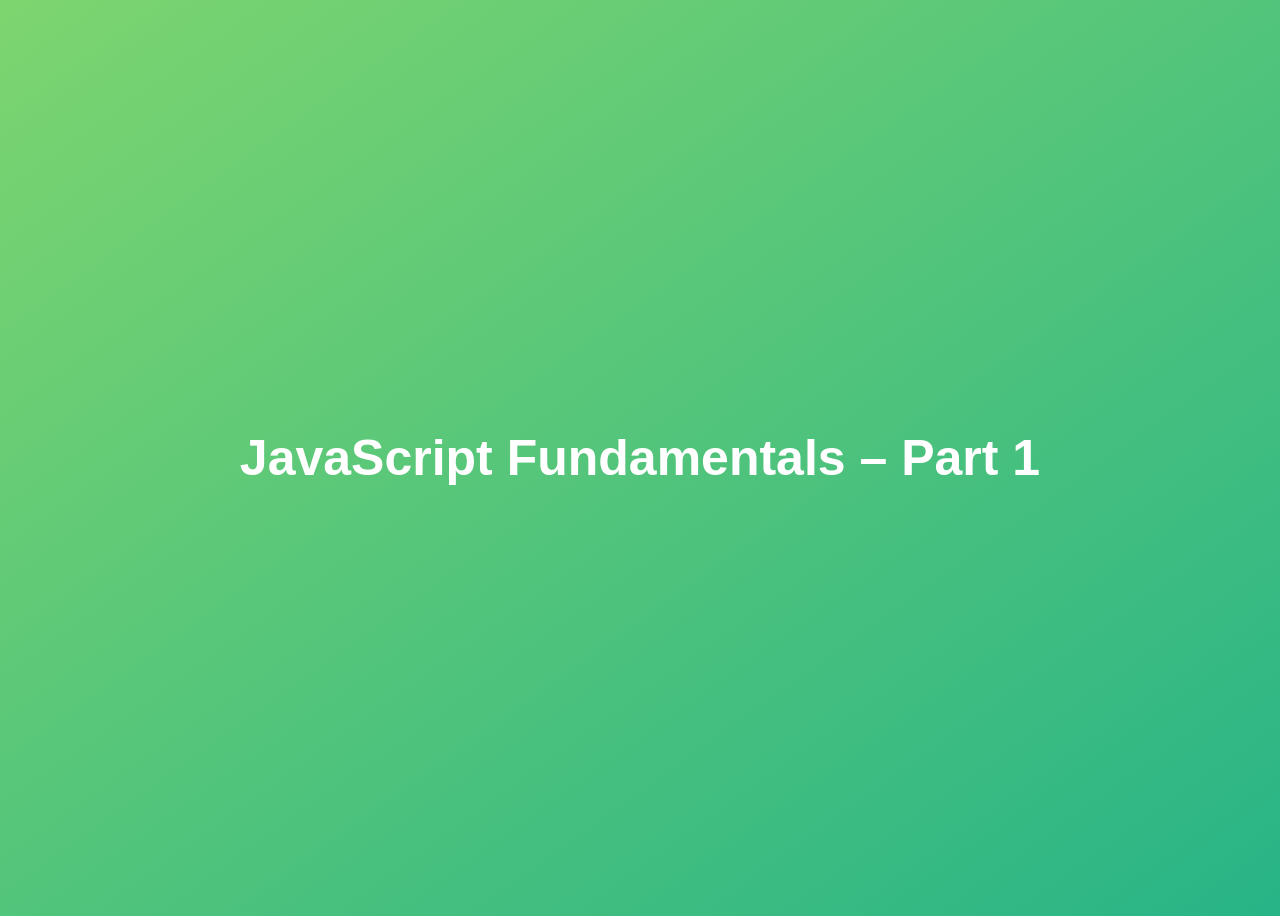
<file: 01-Fundamentals-Part-1/final/index.html>
<!DOCTYPE html>
<html lang="en">
  <head>
    <meta charset="UTF-8" />
    <meta name="viewport" content="width=device-width, initial-scale=1.0" />
    <meta http-equiv="X-UA-Compatible" content="ie=edge" />
    <title>JavaScript Fundamentals – Part 1</title>
    <style>
      body {
        height: 100vh;
        display: flex;
        align-items: center;
        background: linear-gradient(to top left, #28b487, #7dd56f);
      }
      h1 {
        font-family: sans-serif;
        font-size: 50px;
        line-height: 1.3;
        width: 100%;
        padding: 30px;
        text-align: center;
        color: white;
      }
    </style>
  </head>
  <body>
    <h1>JavaScript Fundamentals – Part 1</h1>

    <script src="script.js"></script>
  </body>
</html>
</file>
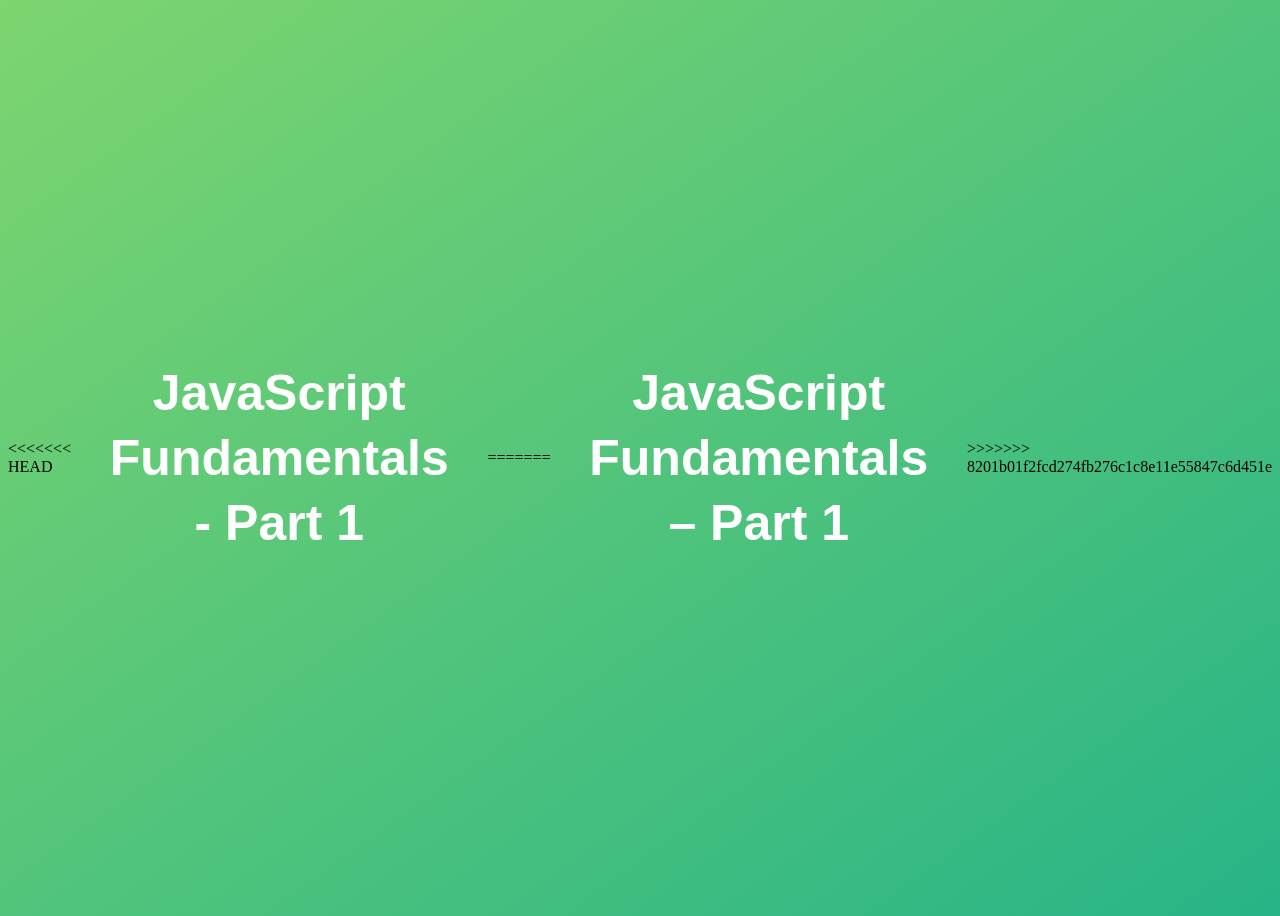
<file: 01-Fundamentals-Part-1/starter/index.html>
<!DOCTYPE html>
<html lang="en">
<<<<<<< HEAD

<head>
    <meta charset="UTF-8"/>
    <meta content="width=device-width, initial-scale=1.0" name="viewport"/>
    <meta content="ie=edge" http-equiv="X-UA-Compatible"/>
    <title>JavaScript Fundamentals - Part 1</title>
    <style>
        body {
            height: 100vh;
            display: flex;
            align-items: center;
            background: linear-gradient(to top left, #28b487, #7dd56f);
        }

        h1 {
            font-family: sans-serif;
            font-size: 50px;
            line-height: 1.3;
            width: 100%;
            padding: 30px;
            text-align: center;
            color: white;
        }

    </style>
</head>

<body>
<h1>JavaScript Fundamentals - Part 1</h1>
<script src="script.js"></script>
<script src="coding-challenge-3.js"></script>
<script src="coding-challenge-4.js"></script>
</body>

=======
  <head>
    <meta charset="UTF-8" />
    <meta name="viewport" content="width=device-width, initial-scale=1.0" />
    <meta http-equiv="X-UA-Compatible" content="ie=edge" />
    <title>JavaScript Fundamentals – Part 1</title>
    <style>
      body {
        height: 100vh;
        display: flex;
        align-items: center;
        background: linear-gradient(to top left, #28b487, #7dd56f);
      }
      h1 {
        font-family: sans-serif;
        font-size: 50px;
        line-height: 1.3;
        width: 100%;
        padding: 30px;
        text-align: center;
        color: white;
      }
    </style>
  </head>
  <body>
    <h1>JavaScript Fundamentals – Part 1</h1>
  </body>
>>>>>>> 8201b01f2fcd274fb276c1c8e11e55847c6d451e
</html>
</file>
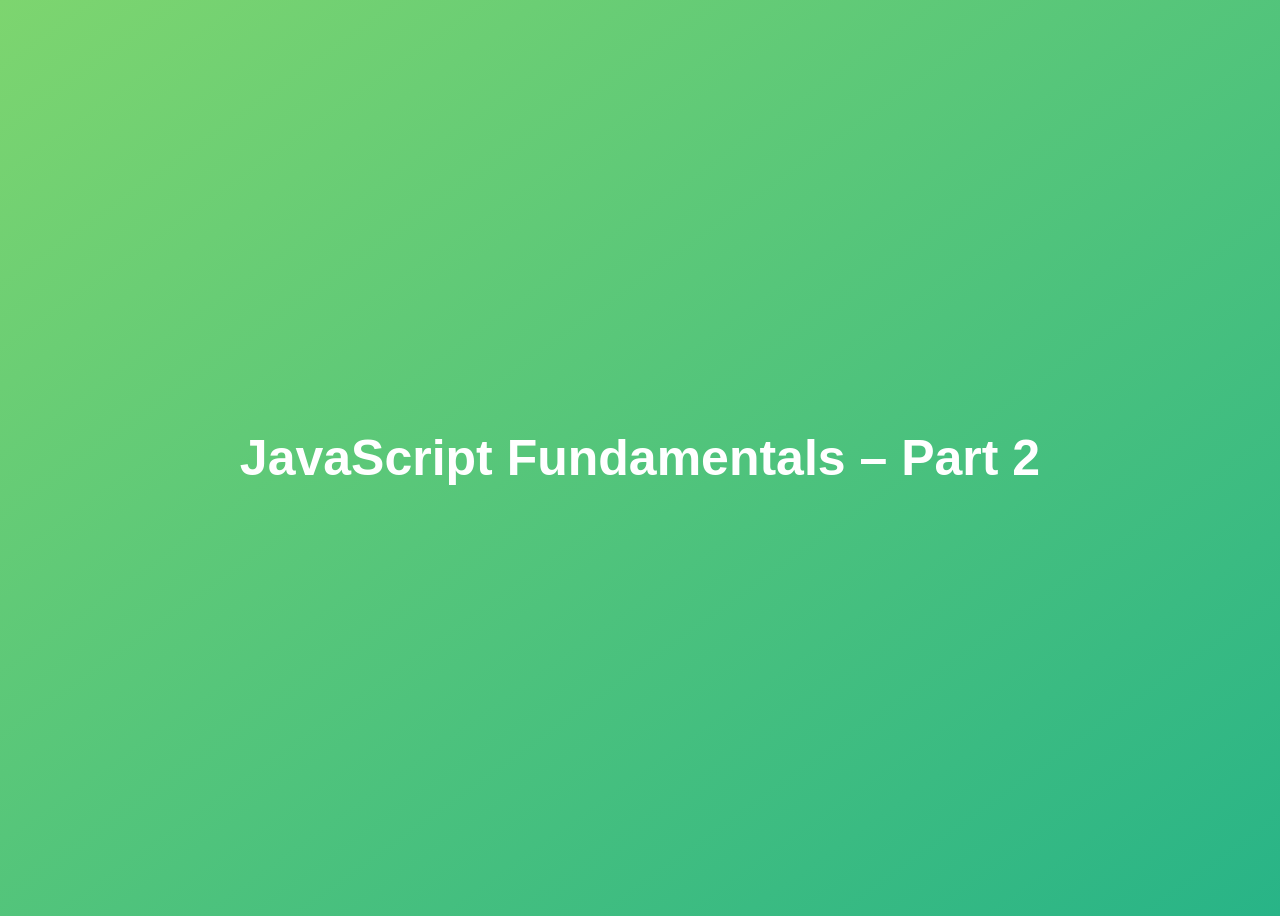
<file: 02-Fundamentals-Part-2/final/index.html>
<!DOCTYPE html>
<html lang="en">
  <head>
    <meta charset="UTF-8" />
    <meta name="viewport" content="width=device-width, initial-scale=1.0" />
    <meta http-equiv="X-UA-Compatible" content="ie=edge" />
    <title>JavaScript Fundamentals – Part 2</title>
    <style>
      body {
        height: 100vh;
        display: flex;
        align-items: center;
        background: linear-gradient(to top left, #28b487, #7dd56f);
      }
      h1 {
        font-family: sans-serif;
        font-size: 50px;
        line-height: 1.3;
        width: 100%;
        padding: 30px;
        text-align: center;
        color: white;
      }
    </style>
  </head>
  <body>
    <h1>JavaScript Fundamentals – Part 2</h1>
    <script src="script.js"></script>
  </body>
</html>
</file>
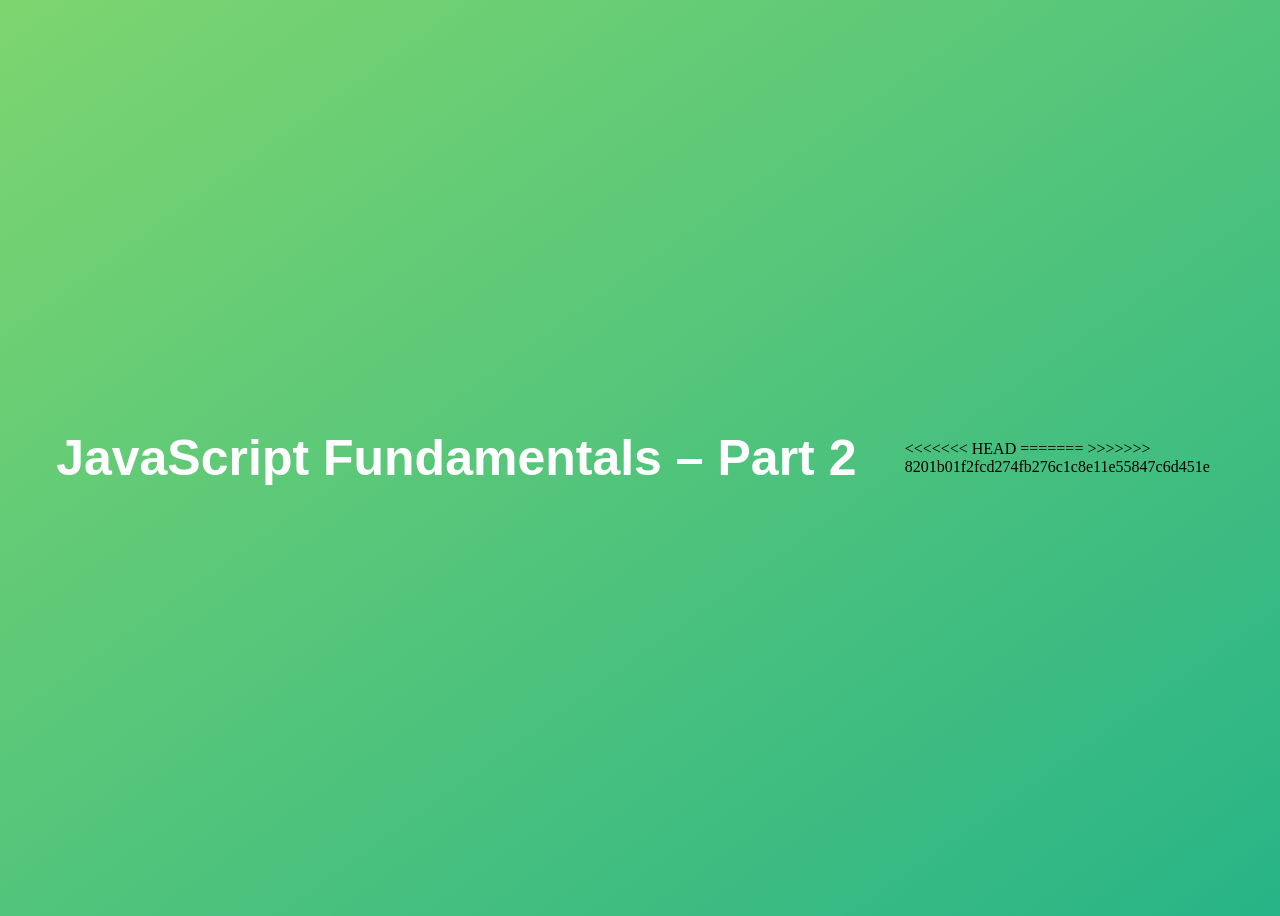
<file: 02-Fundamentals-Part-2/starter/index.html>
<!DOCTYPE html>
<html lang="en">
  <head>
    <meta charset="UTF-8" />
    <meta name="viewport" content="width=device-width, initial-scale=1.0" />
    <meta http-equiv="X-UA-Compatible" content="ie=edge" />
    <title>JavaScript Fundamentals – Part 2</title>
    <style>
      body {
        height: 100vh;
        display: flex;
        align-items: center;
        background: linear-gradient(to top left, #28b487, #7dd56f);
      }
      h1 {
        font-family: sans-serif;
        font-size: 50px;
        line-height: 1.3;
        width: 100%;
        padding: 30px;
        text-align: center;
        color: white;
      }
    </style>
  </head>
  <body>
    <h1>JavaScript Fundamentals – Part 2</h1>
    <script src="script.js"></script>
<<<<<<< HEAD
    <script src="coding-challenge-1.js"></script>
    <script src="coding-challenge-2.js"></script>
    <script src="objects.js"></script>
    <script src="coding-challenge-3.js"></script>
    <script src="for-loops.js"></script>
=======
>>>>>>> 8201b01f2fcd274fb276c1c8e11e55847c6d451e
  </body>
</html>
</file>
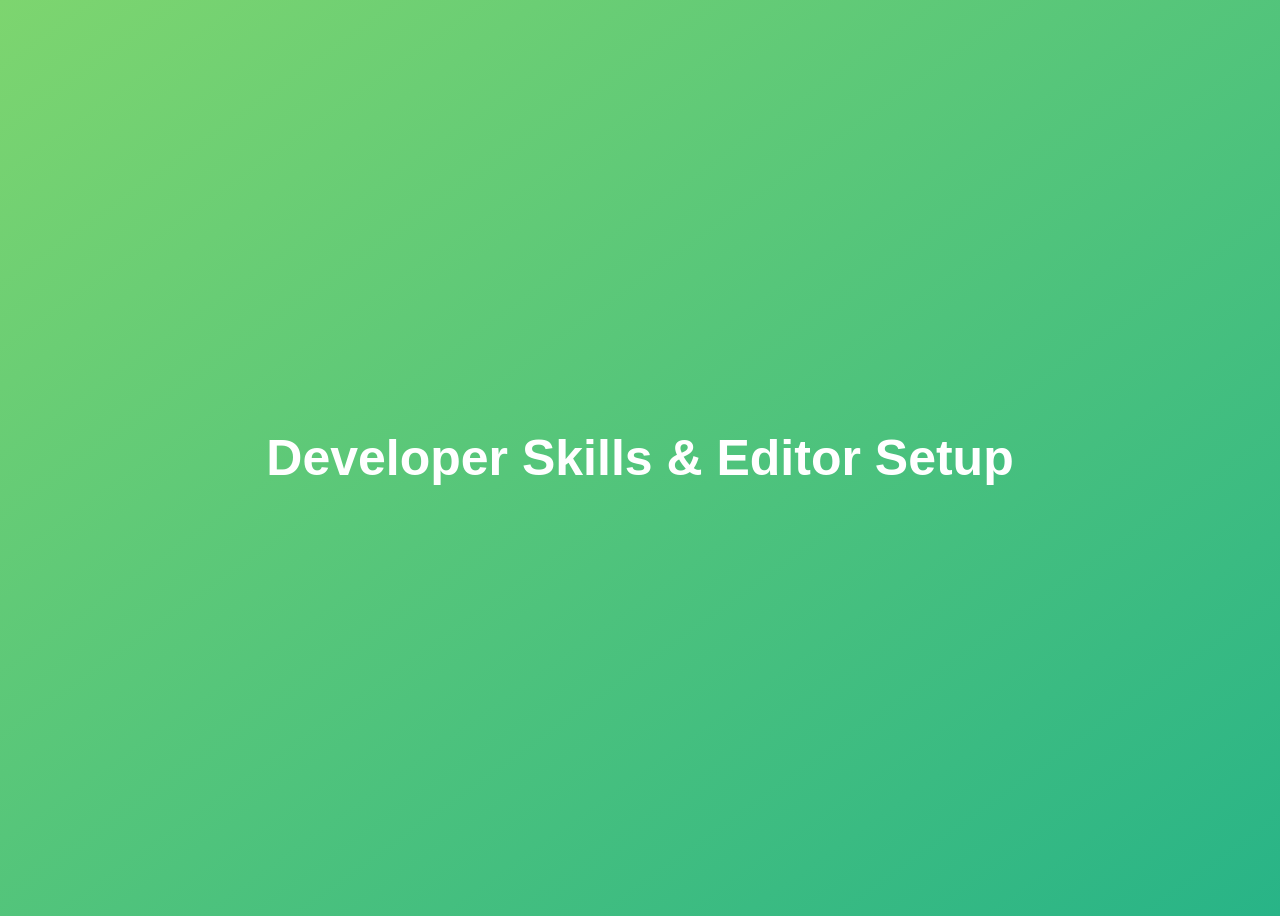
<file: 03-Developer-Skills/final/index.html>
<!DOCTYPE html>
<html lang="en">
  <head>
    <meta charset="UTF-8" />
    <meta name="viewport" content="width=device-width, initial-scale=1.0" />
    <meta http-equiv="X-UA-Compatible" content="ie=edge" />
    <title>Developer Skills & Editor Setup</title>
    <style>
      body {
        height: 100vh;
        display: flex;
        align-items: center;
        background: linear-gradient(to top left, #28b487, #7dd56f);
      }
      h1 {
        font-family: sans-serif;
        font-size: 50px;
        line-height: 1.3;
        width: 100%;
        padding: 30px;
        text-align: center;
        color: white;
      }
    </style>
  </head>
  <body>
    <h1>Developer Skills & Editor Setup</h1>
    <script src="script.js"></script>
  </body>
</html>
</file>
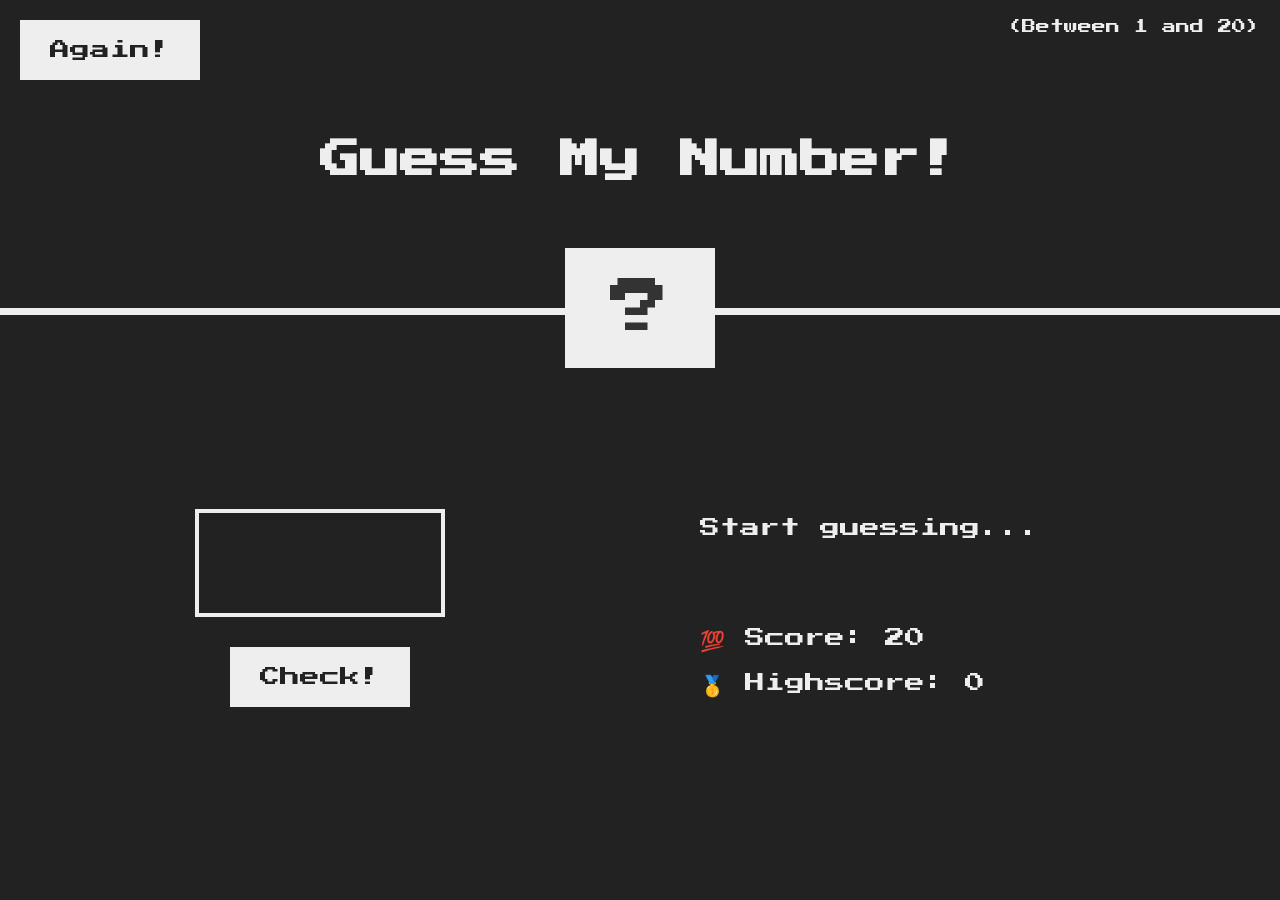
<file: 05-Guess-My-Number/final/index.html>
<!DOCTYPE html>
<html lang="en">
  <head>
    <meta charset="UTF-8" />
    <meta name="viewport" content="width=device-width, initial-scale=1.0" />
    <meta http-equiv="X-UA-Compatible" content="ie=edge" />
    <link rel="stylesheet" href="style.css" />
    <title>Guess My Number!</title>
  </head>
  <body>
    <header>
      <h1>Guess My Number!</h1>
      <p class="between">(Between 1 and 20)</p>
      <button class="btn again">Again!</button>
      <div class="number">?</div>
    </header>
    <main>
      <section class="left">
        <input type="number" class="guess" />
        <button class="btn check">Check!</button>
      </section>
      <section class="right">
        <p class="message">Start guessing...</p>
        <p class="label-score">💯 Score: <span class="score">20</span></p>
        <p class="label-highscore">
          🥇 Highscore: <span class="highscore">0</span>
        </p>
      </section>
    </main>
    <script src="script.js"></script>
  </body>
</html>
</file>
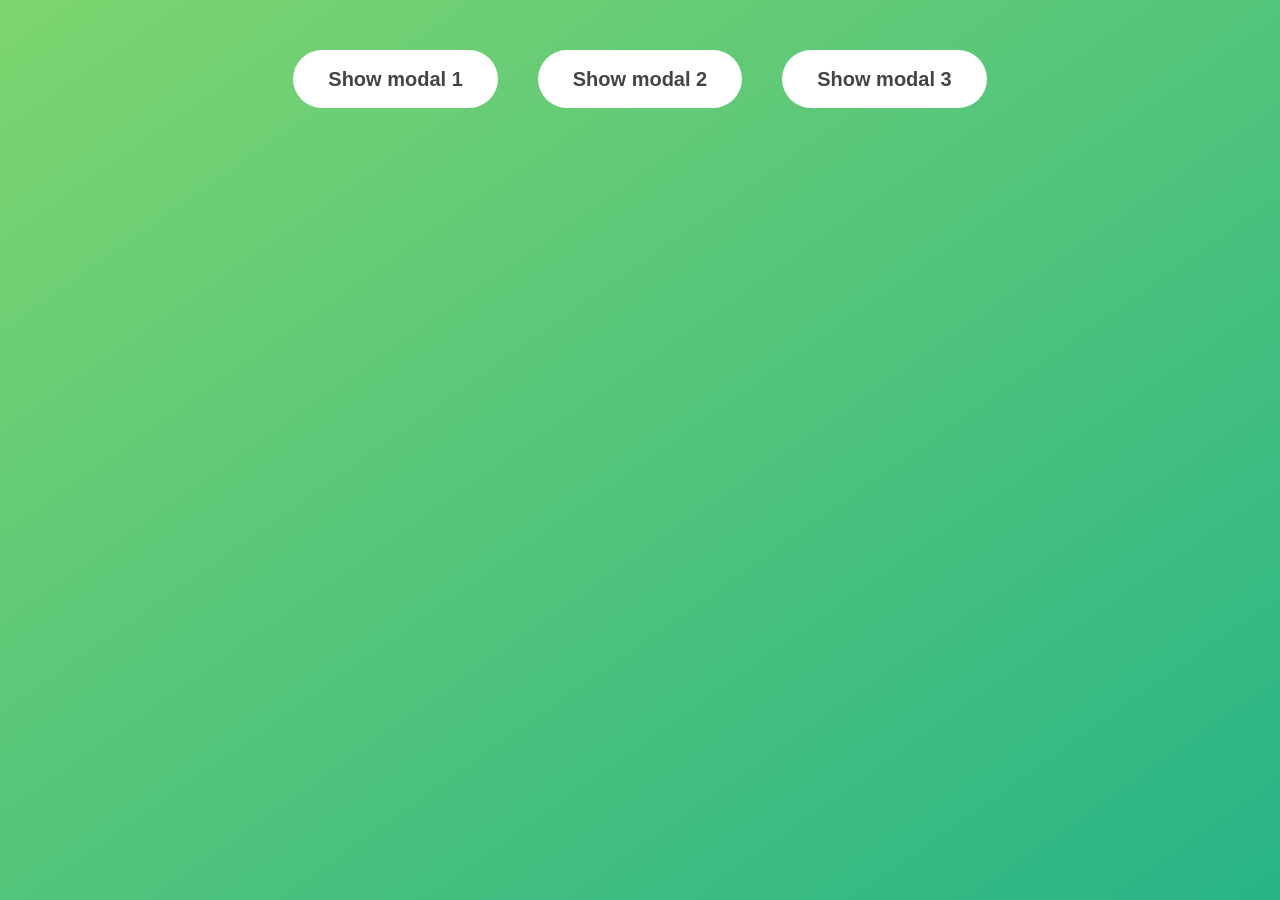
<file: 06-Modal/final/index.html>
<!DOCTYPE html>
<html lang="en">
  <head>
    <meta charset="UTF-8" />
    <meta name="viewport" content="width=device-width, initial-scale=1.0" />
    <meta http-equiv="X-UA-Compatible" content="ie=edge" />
    <link rel="stylesheet" href="style.css" />
    <title>Modal window</title>
  </head>
  <body>
    <button class="show-modal">Show modal 1</button>
    <button class="show-modal">Show modal 2</button>
    <button class="show-modal">Show modal 3</button>

    <div class="modal hidden">
      <button class="close-modal">&times;</button>
      <h1>I'm a modal window 😍</h1>
      <p>
        Lorem ipsum dolor sit amet, consectetur adipisicing elit, sed do eiusmod
        tempor incididunt ut labore et dolore magna aliqua. Ut enim ad minim
        veniam, quis nostrud exercitation ullamco laboris nisi ut aliquip ex ea
        commodo consequat. Duis aute irure dolor in reprehenderit in voluptate
        velit esse cillum dolore eu fugiat nulla pariatur. Excepteur sint
        occaecat cupidatat non proident, sunt in culpa qui officia deserunt
        mollit anim id est laborum.
      </p>
    </div>
    <div class="overlay hidden"></div>

    <script src="script.js"></script>
  </body>
</html>
</file>
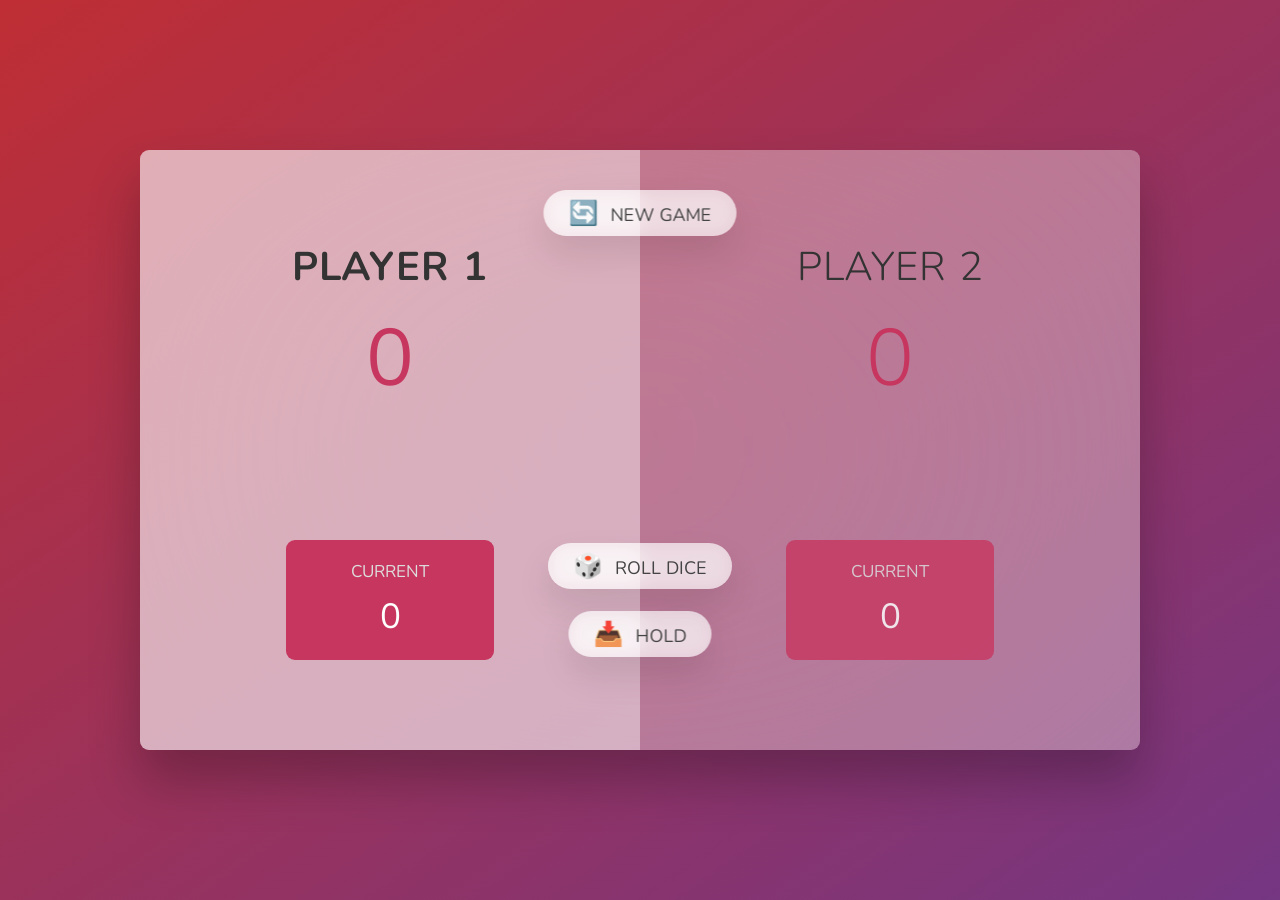
<file: 07-Pig-Game/final/index.html>
<!DOCTYPE html>
<html lang="en">
  <head>
    <meta charset="UTF-8" />
    <meta name="viewport" content="width=device-width, initial-scale=1.0" />
    <meta http-equiv="X-UA-Compatible" content="ie=edge" />
    <link rel="stylesheet" href="style.css" />
    <title>Pig Game</title>
  </head>
  <body>
    <main>
      <section class="player player--0 player--active">
        <h2 class="name" id="name--0">Player 1</h2>
        <p class="score" id="score--0">43</p>
        <div class="current">
          <p class="current-label">Current</p>
          <p class="current-score" id="current--0">0</p>
        </div>
      </section>
      <section class="player player--1">
        <h2 class="name" id="name--1">Player 2</h2>
        <p class="score" id="score--1">24</p>
        <div class="current">
          <p class="current-label">Current</p>
          <p class="current-score" id="current--1">0</p>
        </div>
      </section>

      <img src="dice-5.png" alt="Playing dice" class="dice" />
      <button class="btn btn--new">🔄 New game</button>
      <button class="btn btn--roll">🎲 Roll dice</button>
      <button class="btn btn--hold">📥 Hold</button>
    </main>
    <script src="script.js"></script>
  </body>
</html>
</file>
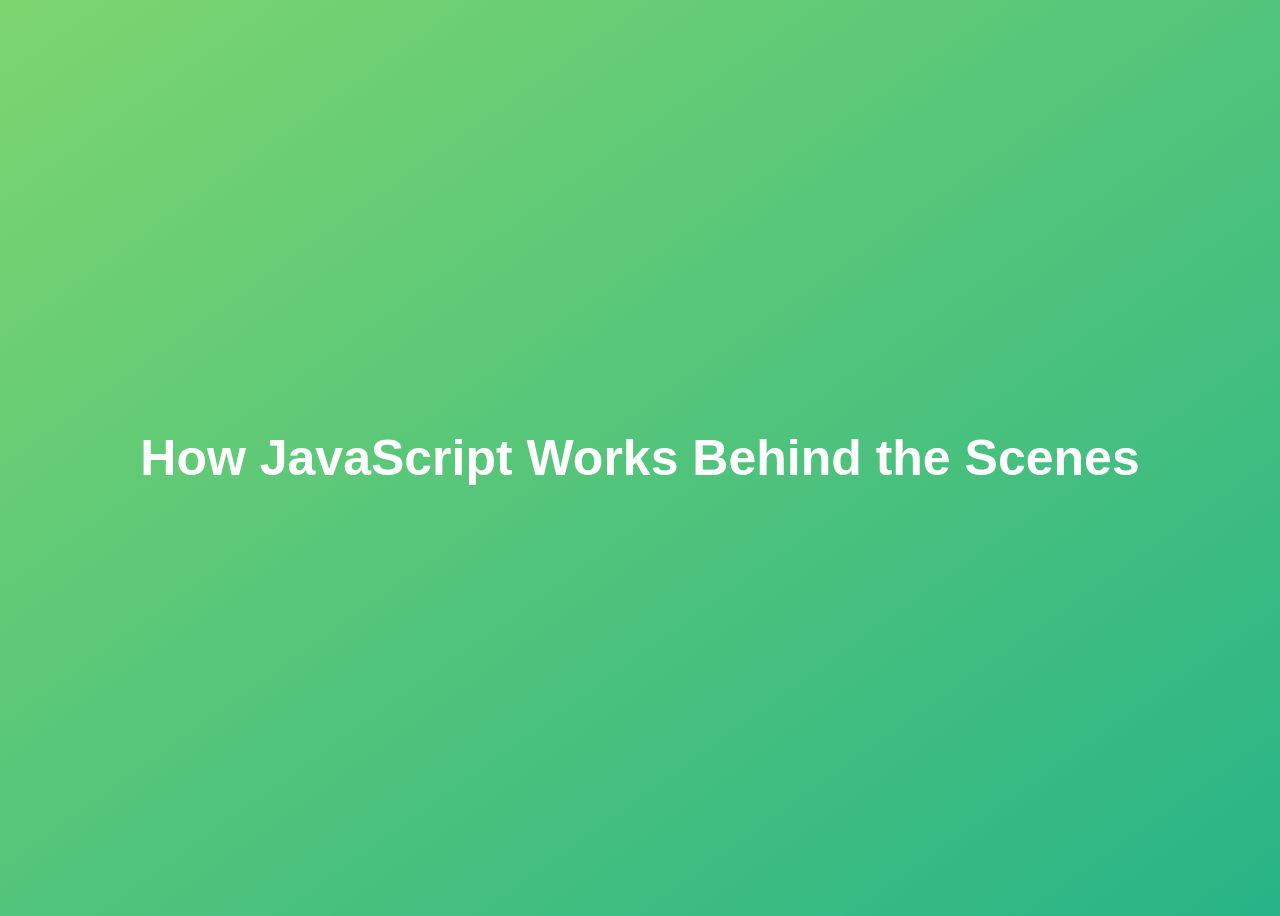
<file: 08-Behind-the-Scenes/final/index.html>
<!DOCTYPE html>
<html lang="en">
  <head>
    <meta charset="UTF-8" />
    <meta name="viewport" content="width=device-width, initial-scale=1.0" />
    <meta http-equiv="X-UA-Compatible" content="ie=edge" />
    <title>How JavaScript Works Behind the Scenes</title>
    <style>
      body {
        height: 100vh;
        display: flex;
        align-items: center;
        background: linear-gradient(to top left, #28b487, #7dd56f);
      }
      h1 {
        font-family: sans-serif;
        font-size: 50px;
        line-height: 1.3;
        width: 100%;
        padding: 30px;
        text-align: center;
        color: white;
      }
    </style>
  </head>
  <body>
    <h1>How JavaScript Works Behind the Scenes</h1>
    <script src="script.js"></script>
  </body>
</html>
</file>
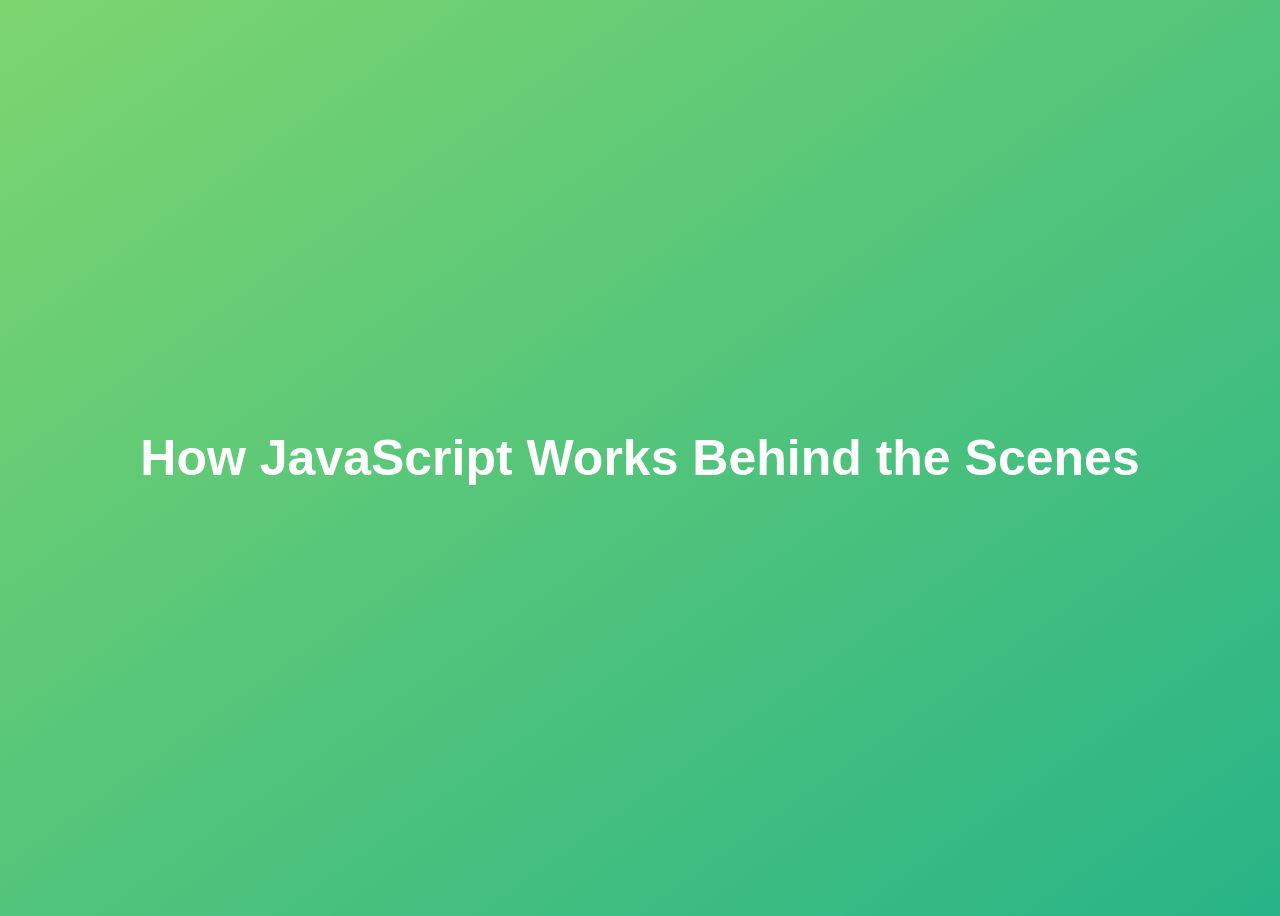
<file: 08-Behind-the-Scenes/starter/index.html>
<!DOCTYPE html>
<html lang="en">
  <head>
    <meta charset="UTF-8" />
    <meta name="viewport" content="width=device-width, initial-scale=1.0" />
    <meta http-equiv="X-UA-Compatible" content="ie=edge" />
    <title>How JavaScript Works Behind the Scenes</title>
    <style>
      body {
        height: 100vh;
        display: flex;
        align-items: center;
        background: linear-gradient(to top left, #28b487, #7dd56f);
      }
      h1 {
        font-family: sans-serif;
        font-size: 50px;
        line-height: 1.3;
        width: 100%;
        padding: 30px;
        text-align: center;
        color: white;
      }
    </style>
  </head>
  <body>
    <h1>How JavaScript Works Behind the Scenes</h1>
    <script src="script.js"></script>
    <script src="this-keyword.js"></script>
    <script src="primitives-vs-objects.js"></script>
  </body>
</html>
</file>
<file: 05-Guess-My-Number/final/style.css>
@import url('https://fonts.googleapis.com/css?family=Press+Start+2P&display=swap');

* {
  margin: 0;
  padding: 0;
  box-sizing: inherit;
}

html {
  font-size: 62.5%;
  box-sizing: border-box;
}

body {
  font-family: 'Press Start 2P', sans-serif;
  color: #eee;
  background-color: #222;
  /* background-color: #60b347; */
}

/* LAYOUT */
header {
  position: relative;
  height: 35vh;
  border-bottom: 7px solid #eee;
}

main {
  height: 65vh;
  color: #eee;
  display: flex;
  align-items: center;
  justify-content: space-around;
}

.left {
  width: 52rem;
  display: flex;
  flex-direction: column;
  align-items: center;
}

.right {
  width: 52rem;
  font-size: 2rem;
}

/* ELEMENTS STYLE */
h1 {
  font-size: 4rem;
  text-align: center;
  position: absolute;
  width: 100%;
  top: 52%;
  left: 50%;
  transform: translate(-50%, -50%);
}

.number {
  background: #eee;
  color: #333;
  font-size: 6rem;
  width: 15rem;
  padding: 3rem 0rem;
  text-align: center;
  position: absolute;
  bottom: 0;
  left: 50%;
  transform: translate(-50%, 50%);
}

.between {
  font-size: 1.4rem;
  position: absolute;
  top: 2rem;
  right: 2rem;
}

.again {
  position: absolute;
  top: 2rem;
  left: 2rem;
}

.guess {
  background: none;
  border: 4px solid #eee;
  font-family: inherit;
  color: inherit;
  font-size: 5rem;
  padding: 2.5rem;
  width: 25rem;
  text-align: center;
  display: block;
  margin-bottom: 3rem;
}

.btn {
  border: none;
  background-color: #eee;
  color: #222;
  font-size: 2rem;
  font-family: inherit;
  padding: 2rem 3rem;
  cursor: pointer;
}

.btn:hover {
  background-color: #ccc;
}

.message {
  margin-bottom: 8rem;
  height: 3rem;
}

.label-score {
  margin-bottom: 2rem;
}
</file>
<file: 06-Modal/final/style.css>
* {
  margin: 0;
  padding: 0;
  box-sizing: inherit;
}

html {
  font-size: 62.5%;
  box-sizing: border-box;
}

body {
  font-family: sans-serif;
  color: #333;
  line-height: 1.5;
  height: 100vh;
  position: relative;
  display: flex;
  align-items: flex-start;
  justify-content: center;
  background: linear-gradient(to top left, #28b487, #7dd56f);
}

.show-modal {
  font-size: 2rem;
  font-weight: 600;
  padding: 1.75rem 3.5rem;
  margin: 5rem 2rem;
  border: none;
  background-color: #fff;
  color: #444;
  border-radius: 10rem;
  cursor: pointer;
}

.close-modal {
  position: absolute;
  top: 1.2rem;
  right: 2rem;
  font-size: 5rem;
  color: #333;
  cursor: pointer;
  border: none;
  background: none;
}

h1 {
  font-size: 2.5rem;
  margin-bottom: 2rem;
}

p {
  font-size: 1.8rem;
}

/* -------------------------- */
/* CLASSES TO MAKE MODAL WORK */
.hidden {
  display: none;
}

.modal {
  position: absolute;
  top: 50%;
  left: 50%;
  transform: translate(-50%, -50%);
  width: 70%;

  background-color: white;
  padding: 6rem;
  border-radius: 5px;
  box-shadow: 0 3rem 5rem rgba(0, 0, 0, 0.3);
  z-index: 10;
}

.overlay {
  position: absolute;
  top: 0;
  left: 0;
  width: 100%;
  height: 100%;
  background-color: rgba(0, 0, 0, 0.6);
  backdrop-filter: blur(3px);
  z-index: 5;
}
</file>
<file: 07-Pig-Game/final/style.css>
@import url('https://fonts.googleapis.com/css2?family=Nunito&display=swap');

* {
  margin: 0;
  padding: 0;
  box-sizing: inherit;
}

html {
  font-size: 62.5%;
  box-sizing: border-box;
}

body {
  font-family: 'Nunito', sans-serif;
  font-weight: 400;
  height: 100vh;
  color: #333;
  background-image: linear-gradient(to top left, #753682 0%, #bf2e34 100%);
  display: flex;
  align-items: center;
  justify-content: center;
}

/* LAYOUT */
main {
  position: relative;
  width: 100rem;
  height: 60rem;
  background-color: rgba(255, 255, 255, 0.35);
  backdrop-filter: blur(200px);
  filter: blur();
  box-shadow: 0 3rem 5rem rgba(0, 0, 0, 0.25);
  border-radius: 9px;
  overflow: hidden;
  display: flex;
}

.player {
  flex: 50%;
  padding: 9rem;
  display: flex;
  flex-direction: column;
  align-items: center;
  transition: all 0.75s;
}

/* ELEMENTS */
.name {
  position: relative;
  font-size: 4rem;
  text-transform: uppercase;
  letter-spacing: 1px;
  word-spacing: 2px;
  font-weight: 300;
  margin-bottom: 1rem;
}

.score {
  font-size: 8rem;
  font-weight: 300;
  color: #c7365f;
  margin-bottom: auto;
}

.player--active {
  background-color: rgba(255, 255, 255, 0.4);
}
.player--active .name {
  font-weight: 700;
}
.player--active .score {
  font-weight: 400;
}

.player--active .current {
  opacity: 1;
}

.current {
  background-color: #c7365f;
  opacity: 0.8;
  border-radius: 9px;
  color: #fff;
  width: 65%;
  padding: 2rem;
  text-align: center;
  transition: all 0.75s;
}

.current-label {
  text-transform: uppercase;
  margin-bottom: 1rem;
  font-size: 1.7rem;
  color: #ddd;
}

.current-score {
  font-size: 3.5rem;
}

/* ABSOLUTE POSITIONED ELEMENTS */
.btn {
  position: absolute;
  left: 50%;
  transform: translateX(-50%);
  color: #444;
  background: none;
  border: none;
  font-family: inherit;
  font-size: 1.8rem;
  text-transform: uppercase;
  cursor: pointer;
  font-weight: 400;
  transition: all 0.2s;

  background-color: white;
  background-color: rgba(255, 255, 255, 0.6);
  backdrop-filter: blur(10px);

  padding: 0.7rem 2.5rem;
  border-radius: 50rem;
  box-shadow: 0 1.75rem 3.5rem rgba(0, 0, 0, 0.1);
}

.btn::first-letter {
  font-size: 2.4rem;
  display: inline-block;
  margin-right: 0.7rem;
}

.btn--new {
  top: 4rem;
}
.btn--roll {
  top: 39.3rem;
}
.btn--hold {
  top: 46.1rem;
}

.btn:active {
  transform: translate(-50%, 3px);
  box-shadow: 0 1rem 2rem rgba(0, 0, 0, 0.15);
}

.btn:focus {
  outline: none;
}

.dice {
  position: absolute;
  left: 50%;
  top: 16.5rem;
  transform: translateX(-50%);
  height: 10rem;
  box-shadow: 0 2rem 5rem rgba(0, 0, 0, 0.2);
}

.player--winner {
  background-color: #2f2f2f;
}

.player--winner .name {
  font-weight: 700;
  color: #c7365f;
}

.hidden {
  display: none;
}
</file>
